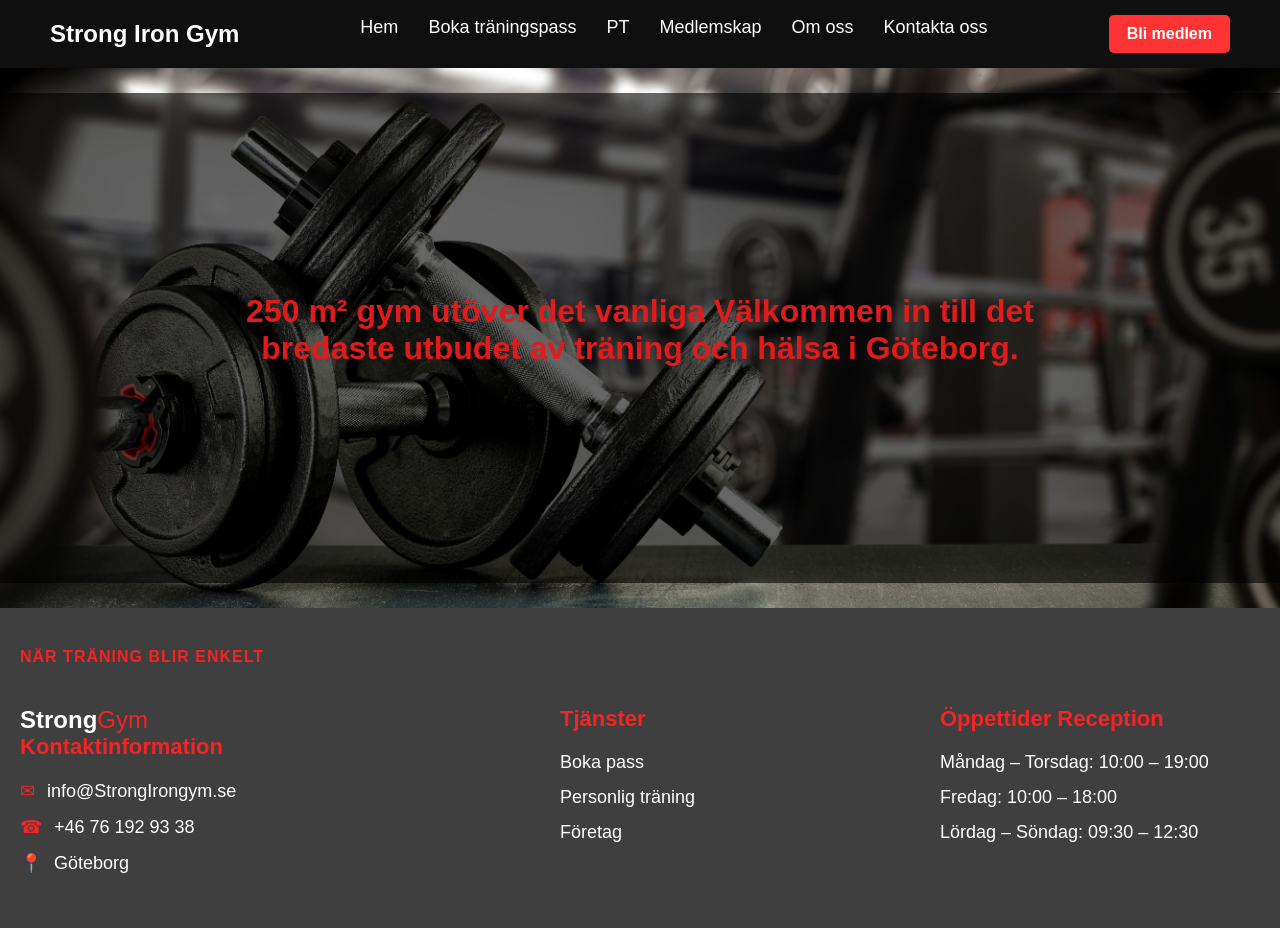
<file: index.html>
<!DOCTYPE html>
<html lang="sv">

<head>
    <meta charset="UTF-8">
    <meta name="viewport" content="width=device-width, initial-scale=1.0">
    <title>Strong Iron Gym</title>


    <link rel="stylesheet" href="style.css">
</head>

<body>

    <div id="site-nav"></div>

    <div class="bg">
        <div class="overlay">
        <h1> 250 m² gym utöver det vanliga
            Välkommen in till det bredaste utbudet av träning och hälsa i Göteborg.</h1>
    </div>
        <img src="604.jpg" alt="gym">
        </div>




<footer>
<div class="tagline">NÄR TRÄNING BLIR ENKELT</div>


<div class="footer-container">
<div>
<div class="logo">Strong<span>Gym</span></div>


<h3>Kontaktinformation</h3>
<ul class="contact">
<li><span class="icon">✉</span> info@StrongIrongym.se</li>
<li><span class="icon">☎</span> +46 76 192 93 38</li>
<li><span class="icon">📍</span> Göteborg</li>
</ul>
</div>


<div>
<h3>Tjänster</h3>
<ul>
<li>Boka pass</li>
<li>Personlig träning</li>
<li>Företag</li>
</ul>
</div>


<div>
<h3>Öppettider Reception</h3>
<ul>
<li>Måndag – Torsdag: 10:00 – 19:00</li>
<li>Fredag: 10:00 – 18:00</li>
<li>Lördag – Söndag: 09:30 – 12:30</li>
</ul>
</div>
</div>
</footer>







    <script src="Hej.js"></script>
</body>

</html>
</file>
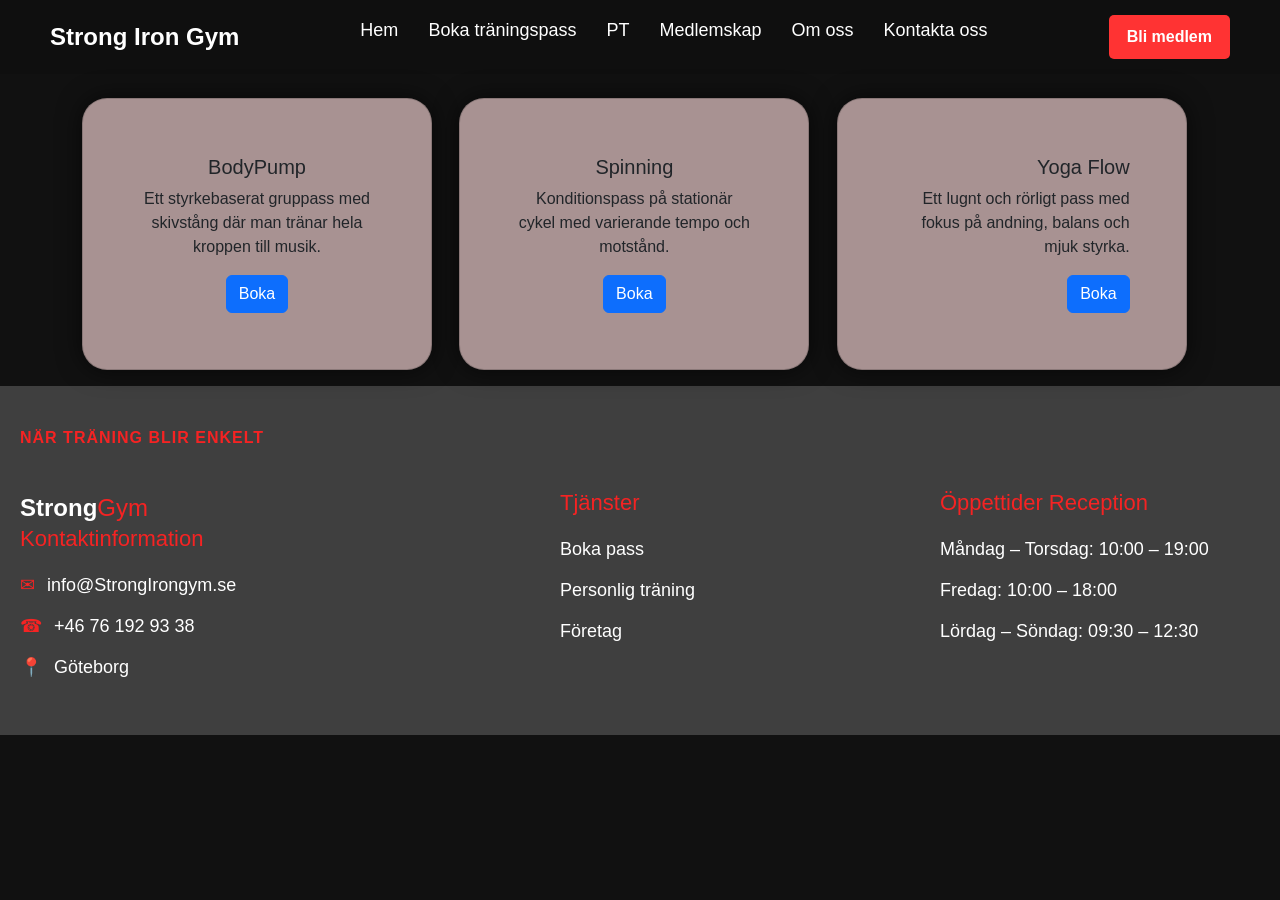
<file: Bokaträningspass.html>
<!DOCTYPE html>
<html lang="sv">
<head>
    <meta charset="UTF-8">
    <meta name="viewport" content="width=device-width, initial-scale=1.0">
    <title>Boka träningspass</title>
    <link href="https://cdn.jsdelivr.net/npm/bootstrap@5.3.8/dist/css/bootstrap.min.css" rel="stylesheet" integrity="sha384-sRIl4kxILFvY47J16cr9ZwB07vP4J8+LH7qKQnuqkuIAvNWLzeN8tE5YBujZqJLB" crossorigin="anonymous">
    <link rel="stylesheet" href="style.css">
</head>
<body>

    <div id="site-nav"></div>

    <main class="container mt-4">
        <div class="row g-3">
            <div class="col-12 col-md-4">
                <div class="card mb-3">
                    <div class="card-body">
                        <h5 class="card-title">BodyPump</h5>
                        <p class="card-text">Ett styrkebaserat gruppass med skivstång där man tränar hela kroppen till musik.</p>
                        <a href="#" class="btn btn-primary">Boka</a>
                    </div>
                </div>
            </div>

            <div class="col-12 col-md-4">
                <div class="card text-center mb-3">
                    <div class="card-body">
                        <h5 class="card-title">Spinning</h5>
                        <p class="card-text">Konditionspass på stationär cykel med varierande tempo och motstånd.</p>
                        <a href="#" class="btn btn-primary">Boka</a>
                    </div>
                </div>
            </div>

            <div class="col-12 col-md-4">
                <div class="card text-end" >
                    <div class="card-body">
                        <h5 class="card-title">Yoga Flow</h5>
                        <p class="card-text">Ett lugnt och rörligt pass med fokus på andning, balans och mjuk styrka.</p>
                        <a href="#" class="btn btn-primary">Boka</a>
                    </div>
                </div>
            </div>
        </div>
    </main>





    <footer>
<div class="tagline">NÄR TRÄNING BLIR ENKELT</div>


<div class="footer-container">
<div>
<div class="logo">Strong<span>Gym</span></div>


<h3>Kontaktinformation</h3>
<ul class="contact">
<li><span class="icon">✉</span> info@StrongIrongym.se</li>
<li><span class="icon">☎</span> +46 76 192 93 38</li>
<li><span class="icon">📍</span> Göteborg</li>
</ul>
</div>


<div>
<h3>Tjänster</h3>
<ul>
<li>Boka pass</li>
<li>Personlig träning</li>
<li>Företag</li>
</ul>
</div>


<div>
<h3>Öppettider Reception</h3>
<ul>
<li>Måndag – Torsdag: 10:00 – 19:00</li>
<li>Fredag: 10:00 – 18:00</li>
<li>Lördag – Söndag: 09:30 – 12:30</li>
</ul>
</div>
</div>
</footer>

    <script src="Hej.js"></script>
</body>


</html>
</file>
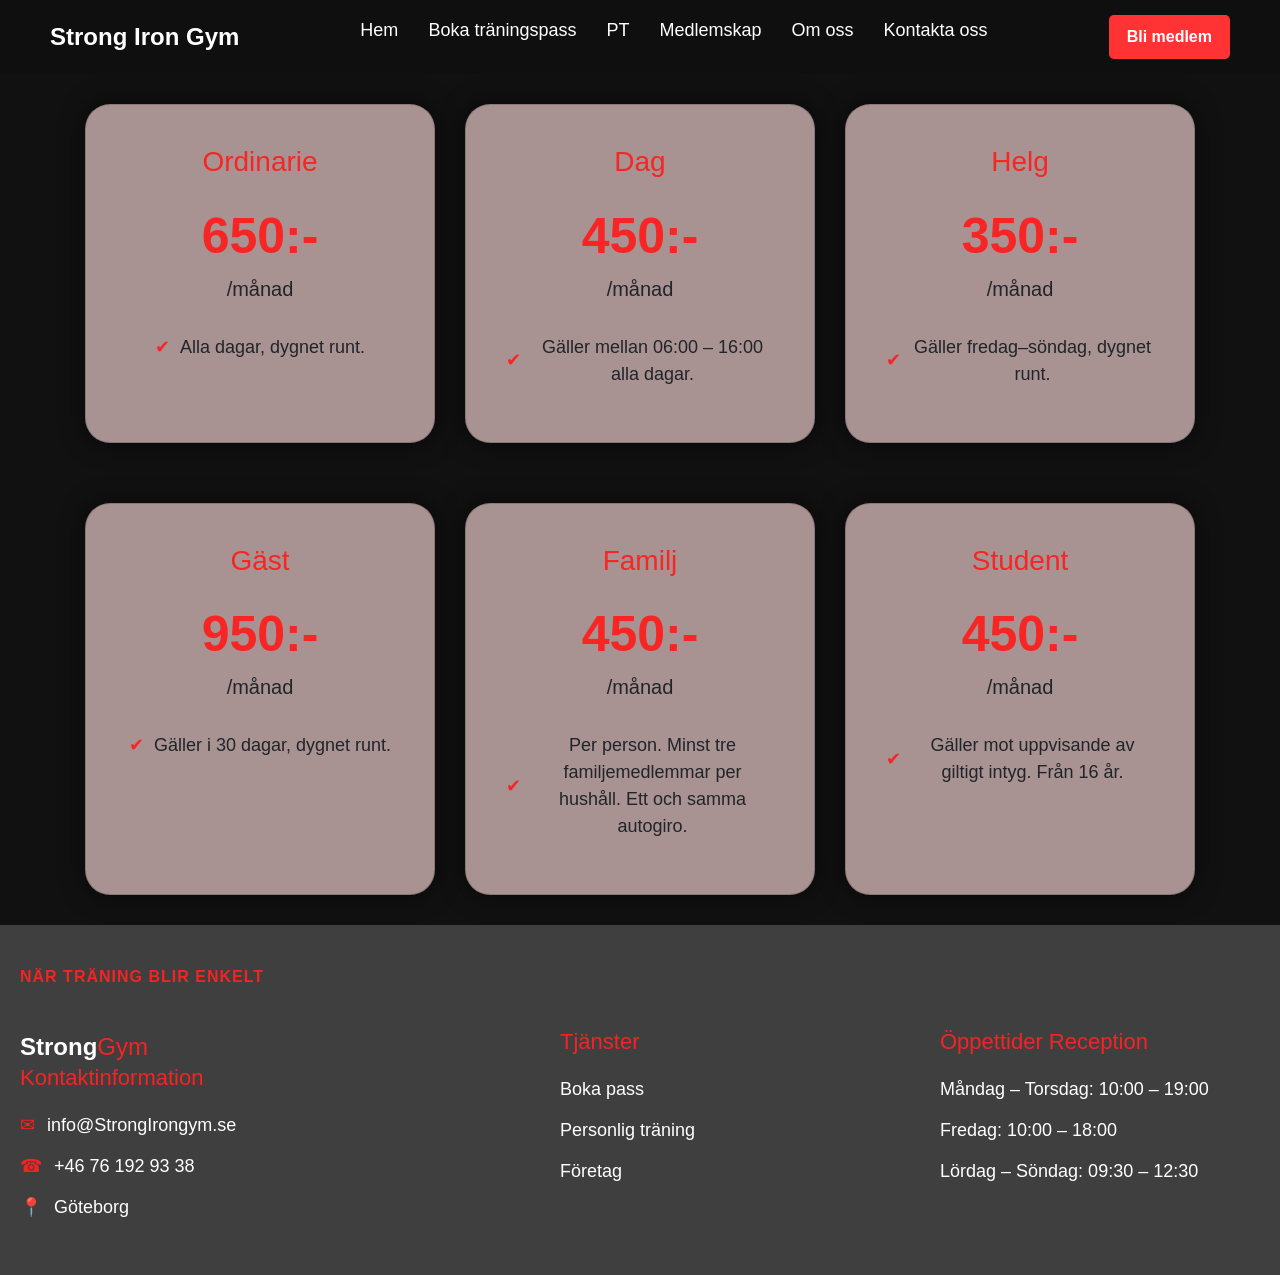
<file: Medlemskap.html>
<!DOCTYPE html>
<html lang="sv">
<head>
	<meta charset="UTF-8">
	<meta name="viewport" content="width=device-width, initial-scale=1.0">
	<title>Medlemskap</title>
	<link href="https://cdn.jsdelivr.net/npm/bootstrap@5.3.8/dist/css/bootstrap.min.css" rel="stylesheet" integrity="sha384-sRIl4kxILFvY47J16cr9ZwB07vP4J8+LH7qKQnuqkuIAvNWLzeN8tE5YBujZqJLB" crossorigin="anonymous">
	<link rel="stylesheet" href="style.css">
</head>
<body>

	<div id="site-nav"></div>

	<div class="pricing-container">
    <div class="card">
        <h2>Ordinarie</h2>
        <p class="price">650:-</p>
        <p class="per">/månad</p>
        <ul>
            <li>Alla dagar, dygnet runt.</li>
        </ul>
    </div>

    <div class="card">
        <h2>Dag</h2>
        <p class="price">450:-</p>
        <p class="per">/månad</p>
        <ul>
            <li>Gäller mellan 06:00 – 16:00 alla dagar.</li>
        </ul>
    </div>

    <div class="card">
        <h2>Helg</h2>
        <p class="price">350:-</p>
        <p class="per">/månad</p>
        <ul>
            <li>Gäller fredag–söndag, dygnet runt.</li>
        </ul>
    </div>
</div>

<div id="site-nav"></div>

	<div class="pricing-container">
    <div class="card">
        <h2>Gäst</h2>
        <p class="price">950:-</p>
        <p class="per">/månad</p>
        <ul>
            <li>Gäller i 30 dagar, dygnet runt.</li>
        </ul>
    </div>

    <div class="card">
        <h2>Familj</h2>
        <p class="price">450:-</p>
        <p class="per">/månad</p>
        <ul>
            <li>Per person.

Minst tre familjemedlemmar per hushåll.

Ett och samma autogiro.</li>
        </ul>
    </div>

    <div class="card">
        <h2>Student</h2>
        <p class="price">450:-</p>
        <p class="per">/månad</p>
        <ul>
            <li>Gäller mot uppvisande av giltigt intyg.

Från 16 år.</li>
        </ul>
    </div>
</div>



<footer>
<div class="tagline">NÄR TRÄNING BLIR ENKELT</div>


<div class="footer-container">
<div>
<div class="logo">Strong<span>Gym</span></div>


<h3>Kontaktinformation</h3>
<ul class="contact">
<li><span class="icon">✉</span> info@StrongIrongym.se</li>
<li><span class="icon">☎</span> +46 76 192 93 38</li>
<li><span class="icon">📍</span> Göteborg</li>
</ul>
</div>


<div>
<h3>Tjänster</h3>
<ul>
<li>Boka pass</li>
<li>Personlig träning</li>
<li>Företag</li>
</ul>
</div>


<div>
<h3>Öppettider Reception</h3>
<ul>
<li>Måndag – Torsdag: 10:00 – 19:00</li>
<li>Fredag: 10:00 – 18:00</li>
<li>Lördag – Söndag: 09:30 – 12:30</li>
</ul>
</div>
</div>
</footer>


	<script src="Hej.js"></script>
</body>































</html>
</file>
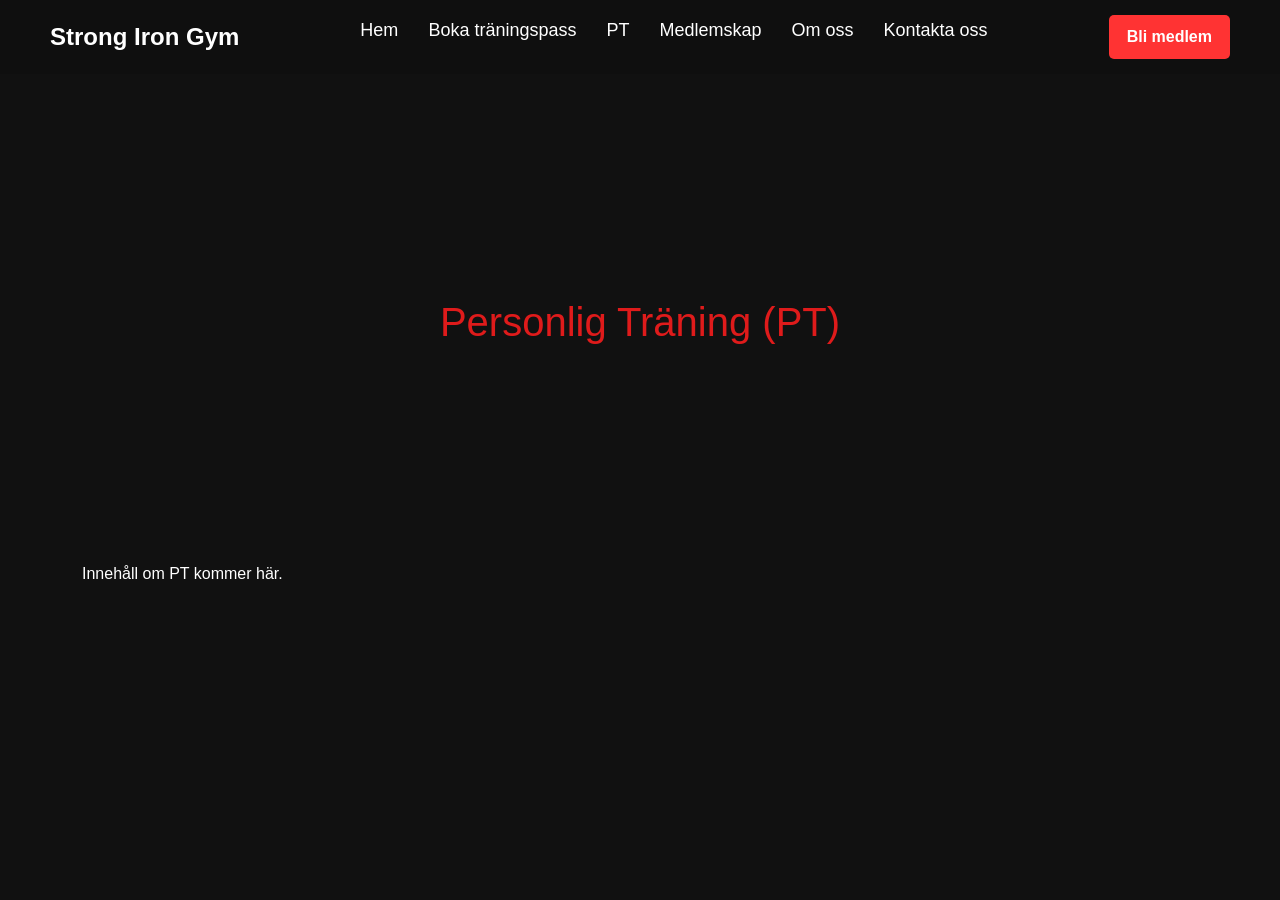
<file: PT.html>
<!DOCTYPE html>
<html lang="sv">
<head>
	<meta charset="UTF-8">
	<meta name="viewport" content="width=device-width, initial-scale=1.0">
	<title>PT</title>
	<link href="https://cdn.jsdelivr.net/npm/bootstrap@5.3.8/dist/css/bootstrap.min.css" rel="stylesheet" integrity="sha384-sRIl4kxILFvY47J16cr9ZwB07vP4J8+LH7qKQnuqkuIAvNWLzeN8tE5YBujZqJLB" crossorigin="anonymous">
	<link rel="stylesheet" href="style.css">
</head>
<body>

	<div id="site-nav"></div>

	<main class="container mt-4">
		<h1>Personlig Träning (PT)</h1>
		<p>Innehåll om PT kommer här.</p>
	</main>

	<script src="Hej.js"></script>
</body>
</html>
</file>
<file: style.css>
*{
    margin: 0;
    padding: 0;
    box-sizing: border-box;
    font-family: Arial, sans-serif;
}

.navbar{
    width: 100%;
    padding: 15px 50px;
    display: flex;
    align-items: center;
    justify-content: space-between;
    background: #0f0f0f;
    color: white;
}

.logo{
    font-size: 24px;
    font-weight: bold;
}

.nav-links{
    list-style: none;
    display: flex;
    gap: 30px;
}

.nav-links a{
    text-decoration: none;
    color: white;
    font-weight: 500;
    transition: 0.3s;
}

.nav-links a:hover{
    color: #ff3333;
}

.cta-btn{
    background: #ff3333;
    color: white;
    padding: 10px 18px;
    border-radius: 5px;
    text-decoration: none;
    transition: 0.3s;
    font-weight: bold;
}

.cta-btn:hover{
    background: #ff5b5b;
}

h1{
  text-align: center;
  margin: 0 auto 16px auto;
  padding: 200px ;
  color: #df1b1b;
}



body { background-color: dimgray;
background: #111;
    font-family: Arial, sans-serif;
    color: #fff;
}

.section {
    display: flex;
    align-items: center;
    gap: 40px;
    padding: 40px;
}

.section .image img {
    width: 100%;
    max-width: 600px;
    border-radius: 8px;
}

.section .text {
    max-width: 600px;
}

.section .text h1 {
    font-size: 2.5rem;
    margin-bottom: 20px;
}

.section .btn {
    display: inline-block;
    background-color: #f42525;
    padding: 12px 24px;
    color: white;
    font-weight: bold;
    text-decoration: none;
    border-radius: 6px;
    margin-top: 20px;
}

.pricing-container {
    display: flex;
    justify-content: center;
    gap: 30px;
    padding: 30px;
    flex-wrap: wrap;
}

.card {
    background: #a89292;
    padding: 40px;
  
    border-radius: 25px;
    text-align: center;
    box-shadow: 0 0 25px rgba(0,0,0,0.6);
    width: 100%;
    max-width: 350px;
}

.card h2 {
    color: #f82525;
    font-size: 28px;
    margin-bottom: 20px;
}

.price {
    font-size: 50px;
    font-weight: bold;
    margin: 0;
    color: #f82525;
}

.per {
    font-size: 20px;
    margin-bottom: 30px;
}

.card ul {
    list-style: none;
    padding: 0;
}

.card li {
    font-size: 18px;
    display: flex;
    align-items: center;
    justify-content: center;
}

.card li::before {
    content: "✔";
    color: #f82525;
    margin-right: 10px;
}

.bg {
    width: 100%;
    min-height: 60vh;
    position: relative;
    display: flex;
    justify-content: center;
    align-items: center;
}

.bg img {
    position: absolute;
    top: 0;
    left: 0;
    width: 100%;
    height: 100%;
    object-fit: cover;
    z-index: -1;
}
.overlay{
    width: 100% ;
    height: 100%;
    background-color: rgba(0,0,0,0.6   );
}


footer {
background: #3f3f3f;
color: #ffffff;
padding: 40px 20px;
}


.footer-container {
display: grid;
grid-template-columns: 1.5fr 1fr 1fr;
gap: 60px;
max-width: 1400px;
margin: 0 auto;
}




.logo span {
color: #f52323;
font-weight: 500;
}


.tagline {
color: #f52323;
font-weight: 600;
letter-spacing: 1px;
margin-bottom: 40px;
}


h3 {
color: #f52323;
margin-bottom: 20px;
font-size: 22px;
}


ul {
list-style: none;
padding: 0;
margin: 0;
}


li {
margin-bottom: 14px;
font-size: 18px;
}


.contact li {
display: flex;
align-items: center;
gap: 12px;
}


.icon {
color: #f52323;
font-size: 18px;
}

@media (max-width: 768px) {
  footer {
    text-align: center;
  }

  .contact li {
    justify-content: center;
  }
}
</file>
